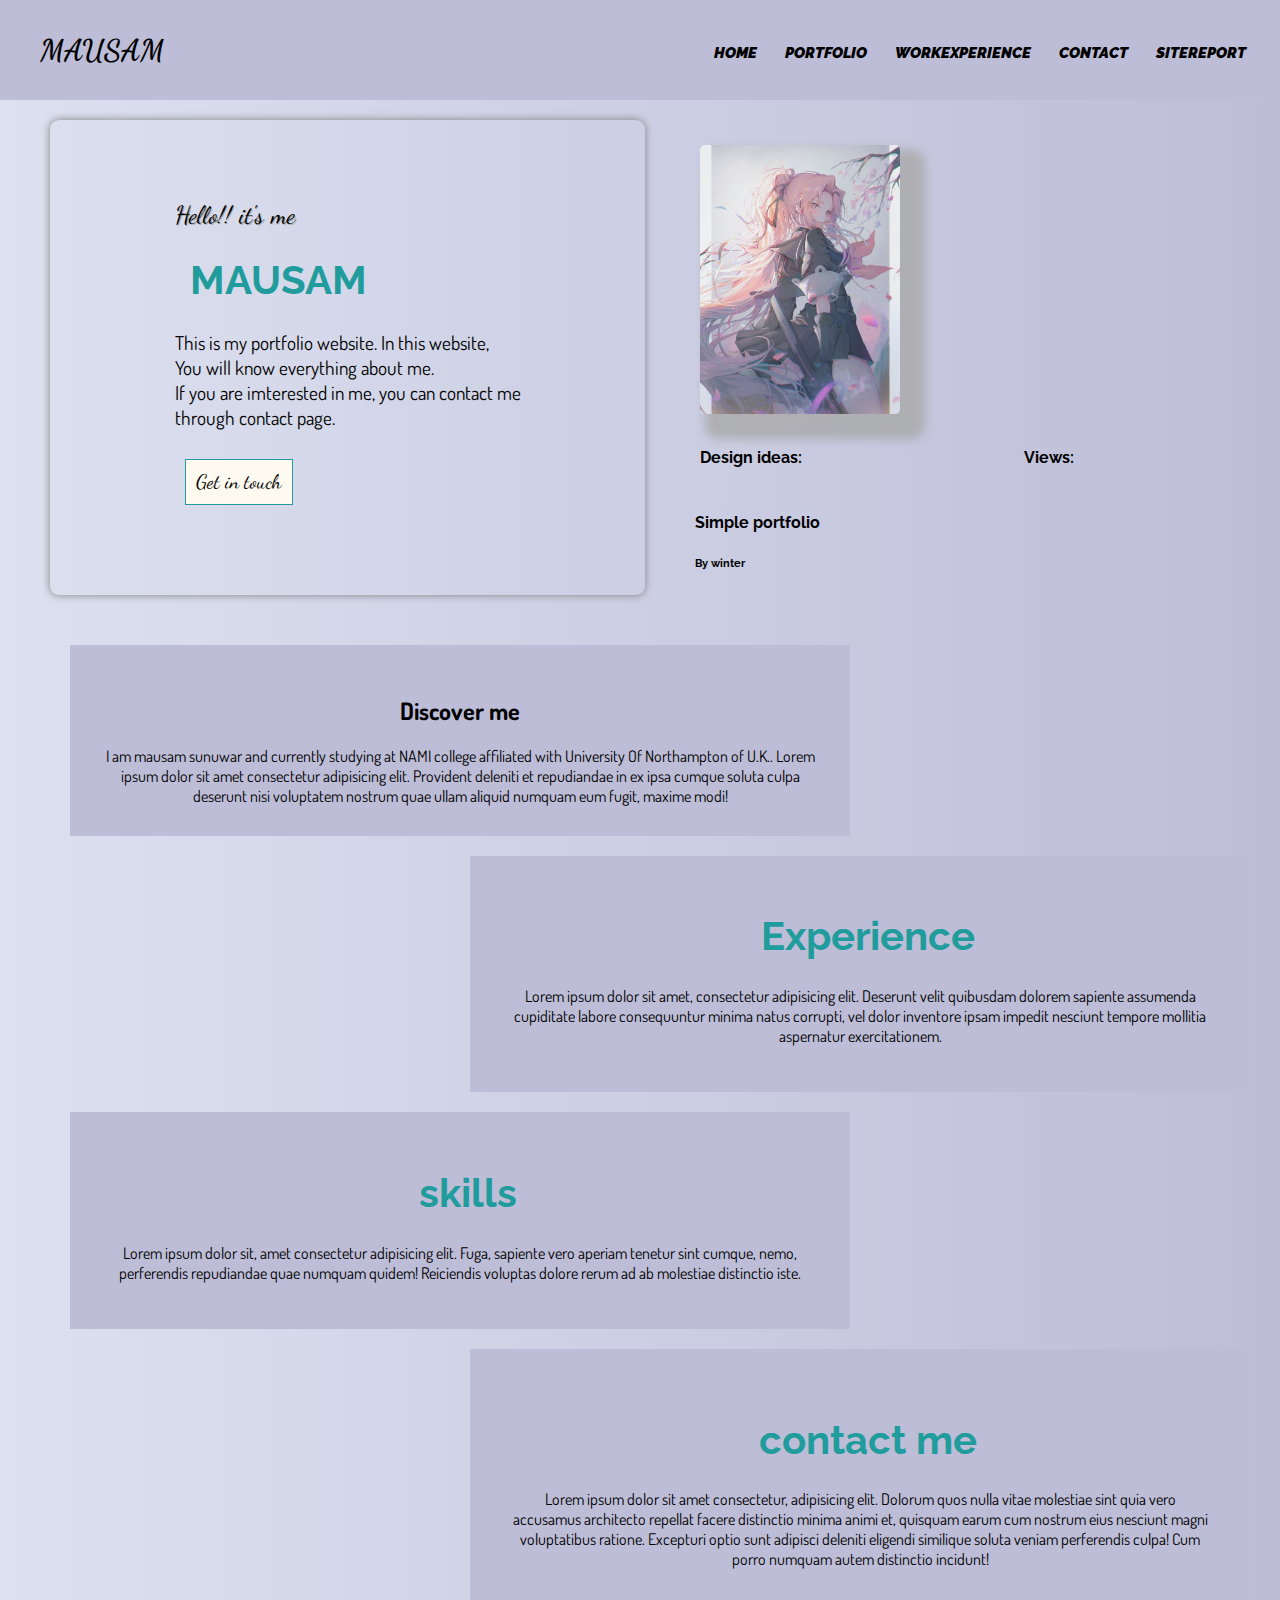
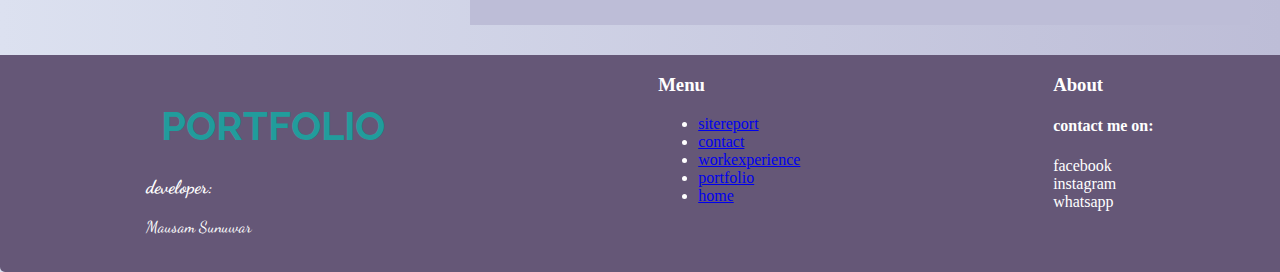
<file: index.html>
<!DOCTYPE html>
<html>
<head>
	<meta charset="utf-8">
	<meta name="viewport" content="width=device-width, initial-scale=1">
	<!-- title of this website -->
	<title>This is my portfolio</title>
	<!-- link for css -->
	<Link rel="stylesheet" href="./style.css">
	<!-- link for cdns and fonts -->
	<link href="https://fonts.googleapis.com/css2?family=Dancing+Script&family=Dosis:wght@200;300&family=Raleway:wght@100&display=swap" rel="stylesheet">
</head>
<!-- body part -->
<body>	
	<!-- header -->
	<header>
		<!-- header section logo -->
			<section class="logo">MAUSAM</section>
			<!-- header section navbar -->
		<section>	
			<nav>
				<ul>
					<li><a href="sitereport.html">sitereport</a></li>
					<li><a href="contact.html">contact</a></li>
					<li><a href="workexperience.html">workexperience</a></li>
					<li><a href="portfolio.html">portfolio</a></li>
					<li><a href="index.html">home</a></li>
				</ul>
			</nav>
		</sectiion>
	</header>
	<!-- container grid -->
<div class="grid-container">
	<!-- grid first column -->
		<div class="item-1">
		<!-- inner div -->
			<div class="content">
				<small>Hello!! it's me</small><h1>MAUSAM</h1>
				<p> This is my portfolio website. In this website,<br>You will know everything about me.
					<br>If you are imterested in me, you can contact me <br>through contact page.</p>
				<button type="button" class="btn">Get in touch</button>
			</div>
		</div>
		<!-- grid second column -->
		<div class="item-2">
			<!-- inner div to hold another grid -->
			<div class="smalll-grid">
				<!-- grid content -->
				<div class="smalll-grid-1">
					<img src="./Artist_ ㅁ ㅣ뉴.jfif" class="image">
				</div>
				<div class="smalll-grid-2">
					Design ideas:
				</div>
				<div class="smalll-grid-3">
					Views:
				</div>
				<div class="smalll-grid-4">
					<h4>Simple portfolio</h4><h6>By winter</h6>
				</div> 
			</div>
		</div>
		<!-- third column for info about me-->
		<div class="about">
				<div class="intro">
				<h2>Discover me</h2>
				I am mausam sunuwar and currently studying at NAMI college affiliated with University Of Northampton of U.K.. Lorem ipsum dolor sit amet consectetur adipisicing elit. Provident deleniti et repudiandae in ex ipsa cumque soluta culpa deserunt nisi voluptatem nostrum quae ullam aliquid numquam eum fugit, maxime modi!
			</div>
			
					<div class="highlight-skill">
						<h1>
							skills
						</h1>
						<p>Lorem ipsum dolor sit, amet consectetur adipisicing elit. Fuga, sapiente vero aperiam tenetur sint cumque, nemo, perferendis repudiandae quae numquam quidem! Reiciendis voluptas dolore rerum ad ab molestiae distinctio iste.</p>
					</div>
					<div class="highlight-exp">
						<h1>
							Experience
						</h1>
						<p>
							Lorem ipsum dolor sit amet, consectetur adipisicing elit. Deserunt velit quibusdam dolorem sapiente assumenda cupiditate labore consequuntur minima natus corrupti, vel dolor inventore ipsam impedit nesciunt tempore mollitia aspernatur exercitationem.
						</p>
					</div>
					<div class="contact-info">
						<h1>contact me</h1>
						<p>Lorem ipsum dolor sit amet consectetur, adipisicing elit. Dolorum quos nulla vitae molestiae sint quia vero accusamus architecto repellat facere distinctio minima animi et, quisquam earum cum nostrum eius nesciunt magni voluptatibus ratione. Excepturi optio sunt adipisci deleniti eligendi similique soluta veniam perferendis culpa! Cum porro numquam autem distinctio incidunt!</p>
					</div>
				
		</div>
		
		
</div>	
			<footer>
				<div class="page-foot">
					<div class="logo">
						<h1>PORT<span>FOLIO</span></h1>
						<h3>developer:</h3>
						<p>Mausam Sunuwar</p>
					</div>
					<div class="list">
						<h3>Menu</h3>
						<ul>
							<li><a href="sitereport.html">sitereport</a></li>
							<li><a href="contact.html">contact</a></li>
							<li><a href="workexperience.html">workexperience</a></li>
							<li><a href="portfolio.html">portfolio</a></li>
							<li><a href="index.html">home</a></li>
						</ul>
					</div>
					<div>
						<h3>About</h3>
						<h4>
							contact me on:

						</h4>
						<p>
							<i class="fas fa-f"></i>facebook<br>
							instagram<br>
							whatsapp<br>
						</p>
					</div>
				</div>
			</footer>
	
	
</body>
</html>
</file>
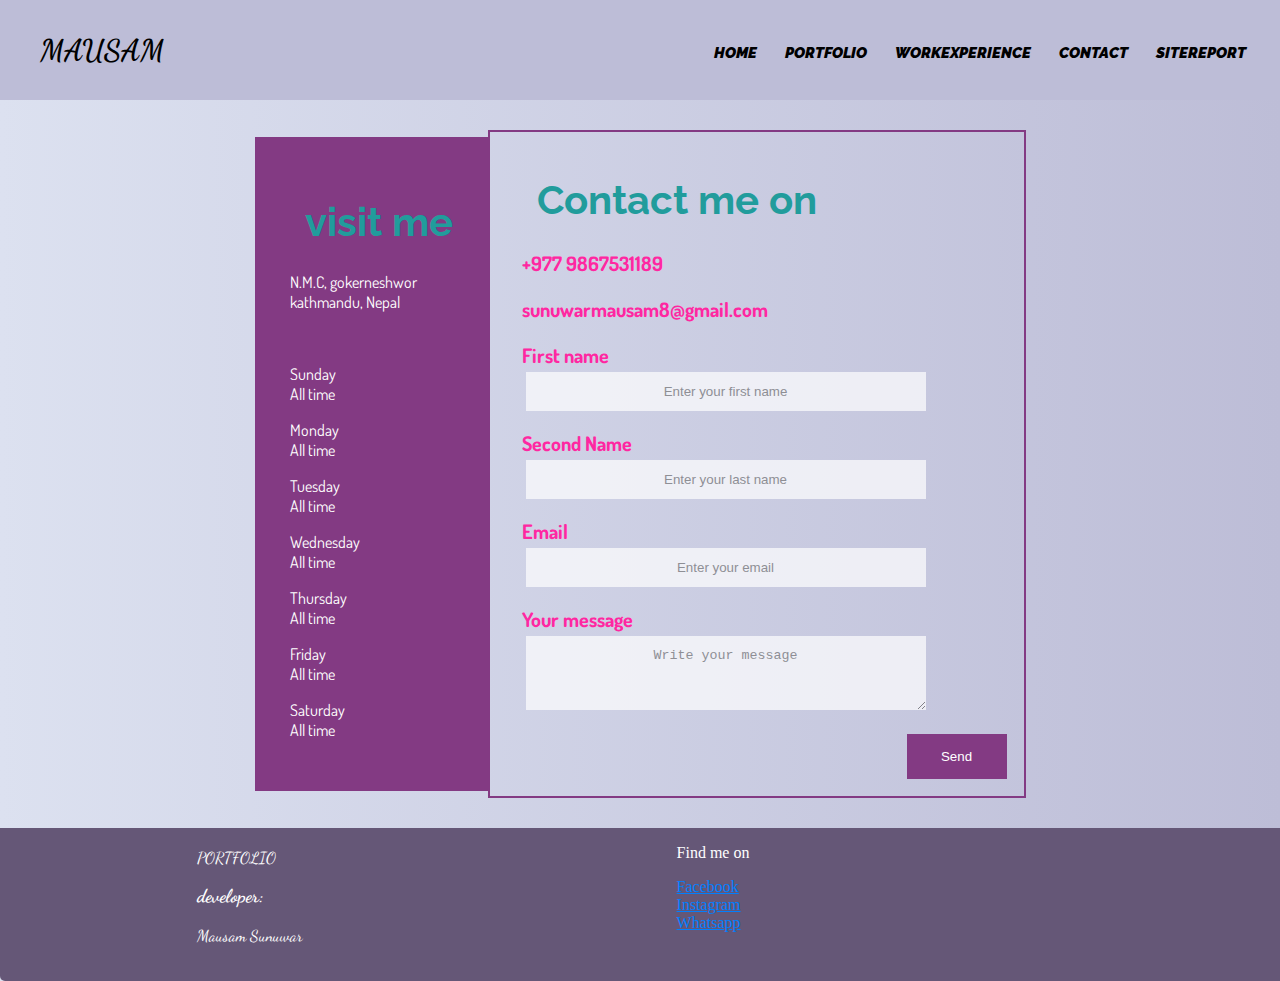
<file: contact.html>
<!DOCTYPE html>
<html>
<head>
	<meta charset="utf-8">
	<meta name="viewport" content="width=device-width, initial-scale=1">
	<!-- title of this website -->
	<title>This is my portfolio</title>
	<!-- link for css -->
	<Link rel="stylesheet" href="./style.css">
		<link rel="stylesheet" href="./contact.css">
	<!-- link for cdns and fonts -->
	<link href="https://fonts.googleapis.com/css2?family=Dancing+Script&family=Dosis:wght@200;300&family=Raleway:wght@100&display=swap" rel="stylesheet">
</head>
<!-- body part -->
<body>	
	<!-- header -->
	<header>
		<!-- header section logo -->
			<section class="logo">MAUSAM</section>
			<!-- header section navbar -->
		<section>	
			<nav>
				<ul>
					<li><a href="sitereport.html">sitereport</a></li>
					<li><a href="contact.html">contact</a></li>
					<li><a href="workexperience.html">workexperience</a></li>
					<li><a href="portfolio.html">portfolio</a></li>
					<li><a href="index.html">home</a></li>
				</ul>
			</nav>
		</sectiion>
	</header>
<section>
	<div class="grid-container-2">
		
		<div class="shedule">
			<h1>visit me</h1>
			<p>N.M.C, gokerneshwor<br>kathmandu, Nepal</p><br>
			<p>Sunday<br>All time</p>
			<p>Monday<br>All time</p>
			<p>Tuesday<br>All time</p>
			<p>Wednesday<br>All time</p>
			<p>Thursday<br>All time</p>
			<p>Friday<br>All time</p>
			<p>Saturday<br>All time</p>
		</div>
		<div class="contact">
			<div class="add">
				<h1>Contact me on</h1>
			<p>+977 9867531189</p>
			<p>sunuwarmausam8@gmail.com</p>
			</div>
			<form method="get" action="/action_page.php">
				<div class="form-item">
					<label>First name</label><br>
				<input type="text" placeholder="Enter your first name" required="required"/><br>
				</div>
				<div class="form-item">
					<label>Second Name</label><br>
				<input type="text" placeholder="Enter your last name" required="required"/><br>
				</div>
				<div class="form-item">
					
				<label>Email</label><br>
				<input type="email"  placeholder="Enter your email"/>
				</div>
				<div class="form-item">
				<label>Your message</label>
				<textarea placeholder="Write your message"></textarea><br>
				
				</div>

					<button type="submit" class="second-btn">Send</button>
			
			</form>
		</div>
	</div>
</section>
			<footer>
				<div class="page-foot">
					<div class="logo">
						PORT<span>FOLIO</span>
						<h3>developer:</h3>
						<p>Mausam Sunuwar</p>
					</div>
					<div>
						<p>Find me on</p>
						<p>
							<a href="#" style="color:#007FFF">Facebook</a><br>
							<a href="#" style="color:#007FFF">Instagram</a><br>
							<a href="#" style="color:#007FFF">Whatsapp</a><br>
						</p>
					</div>
				</div>
			</footer>
	
	
</body>
</html>
</file>
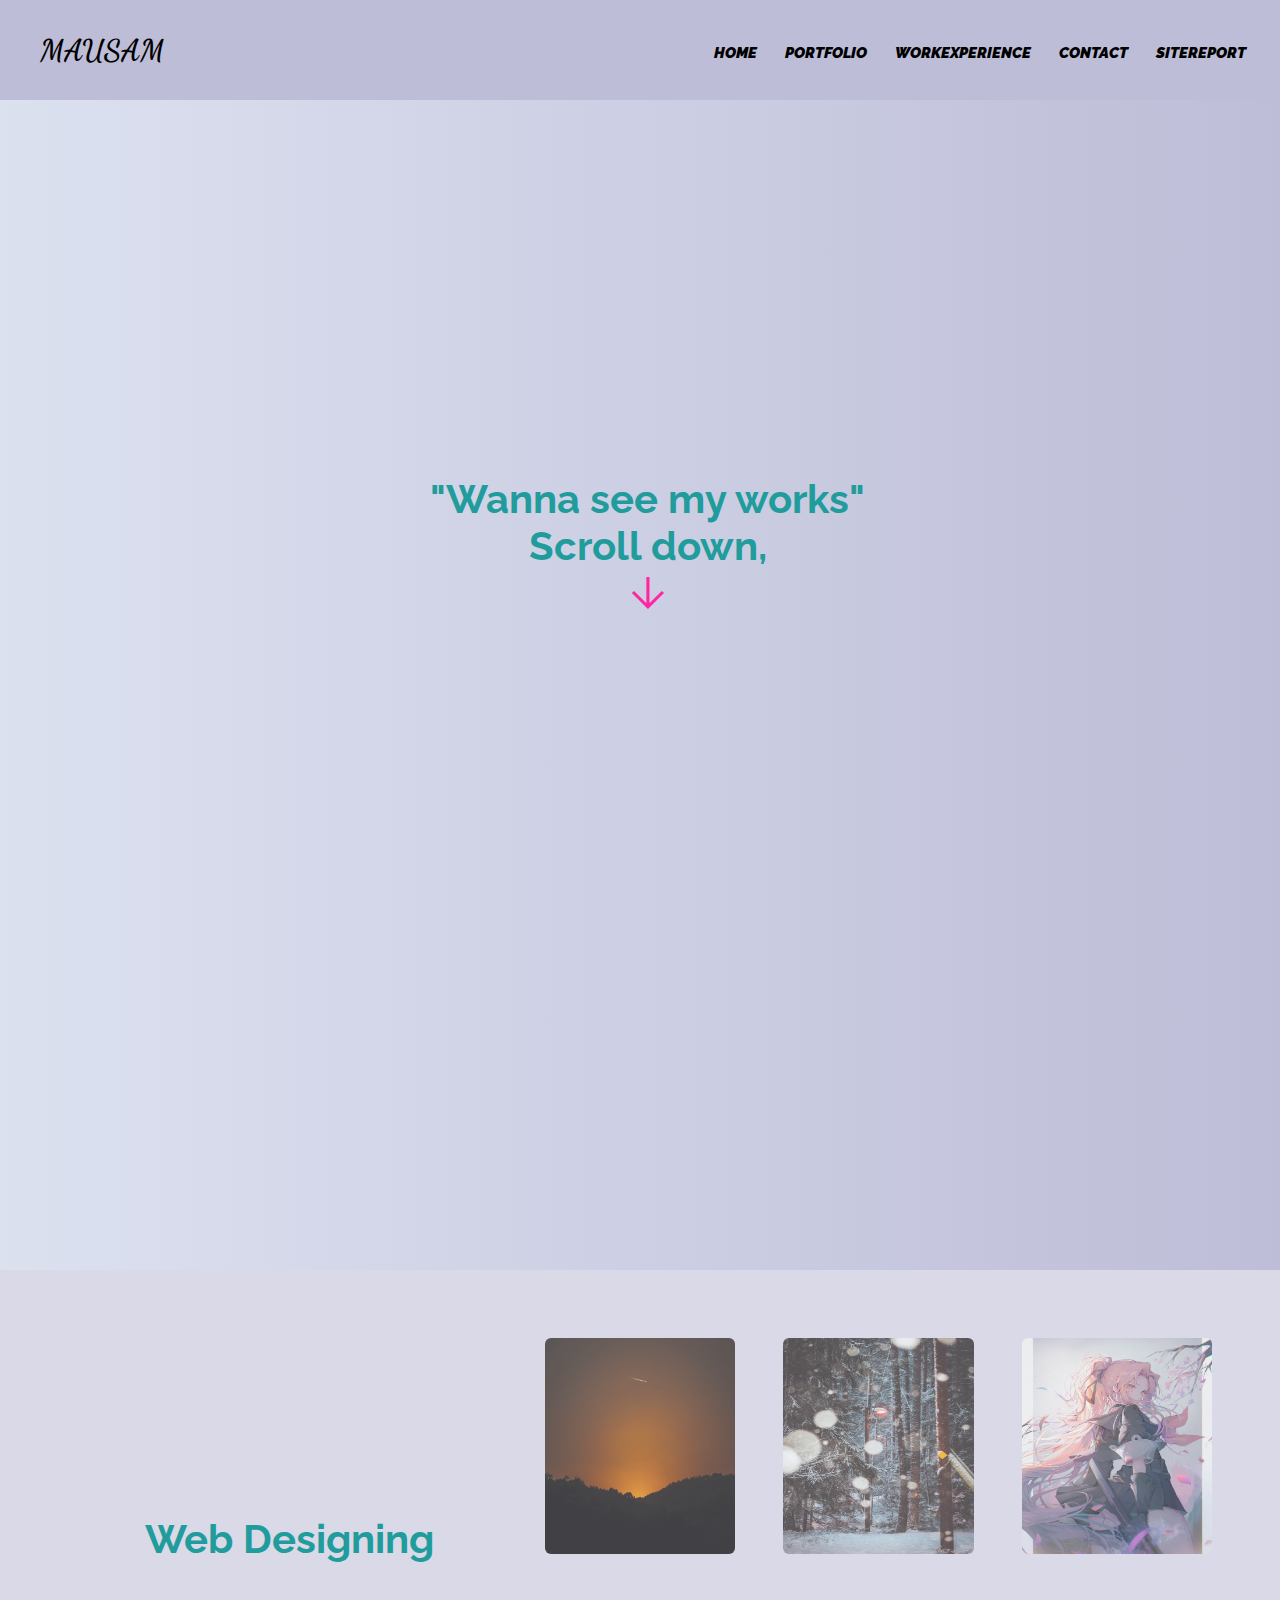
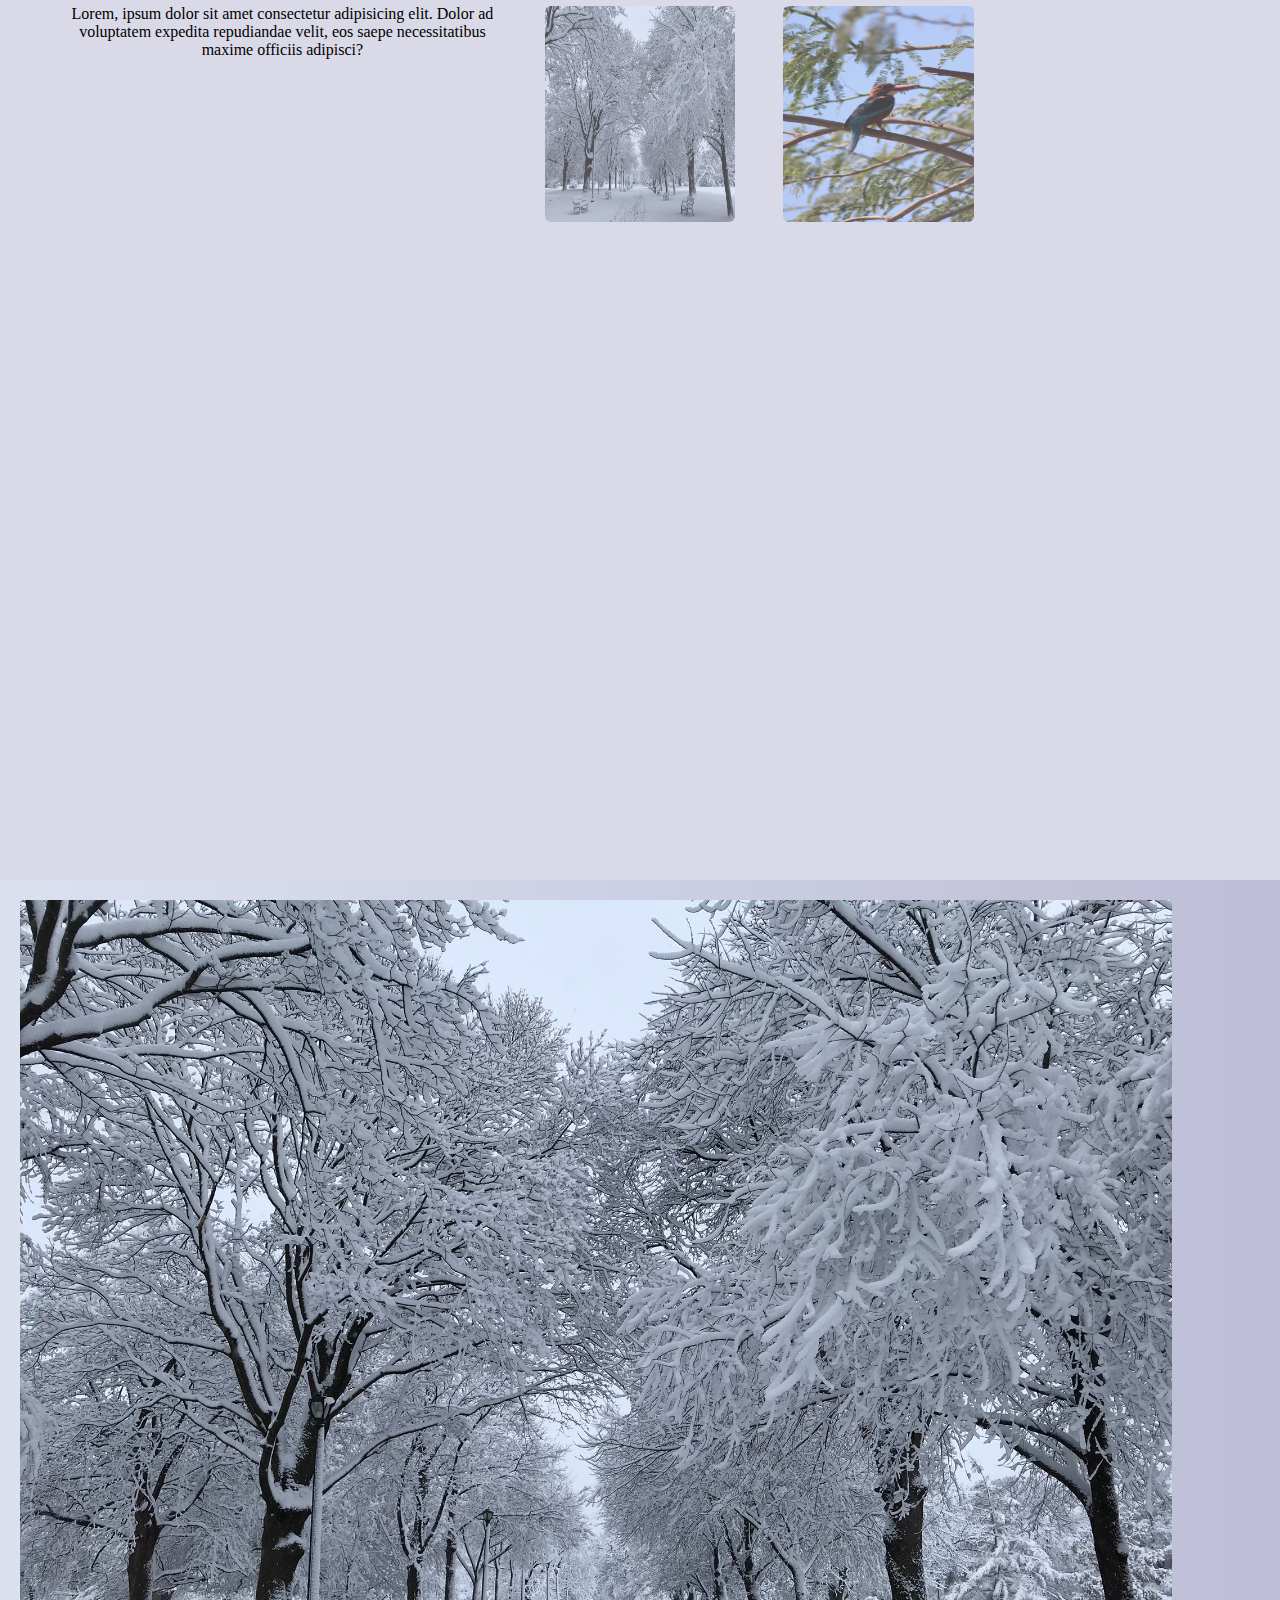
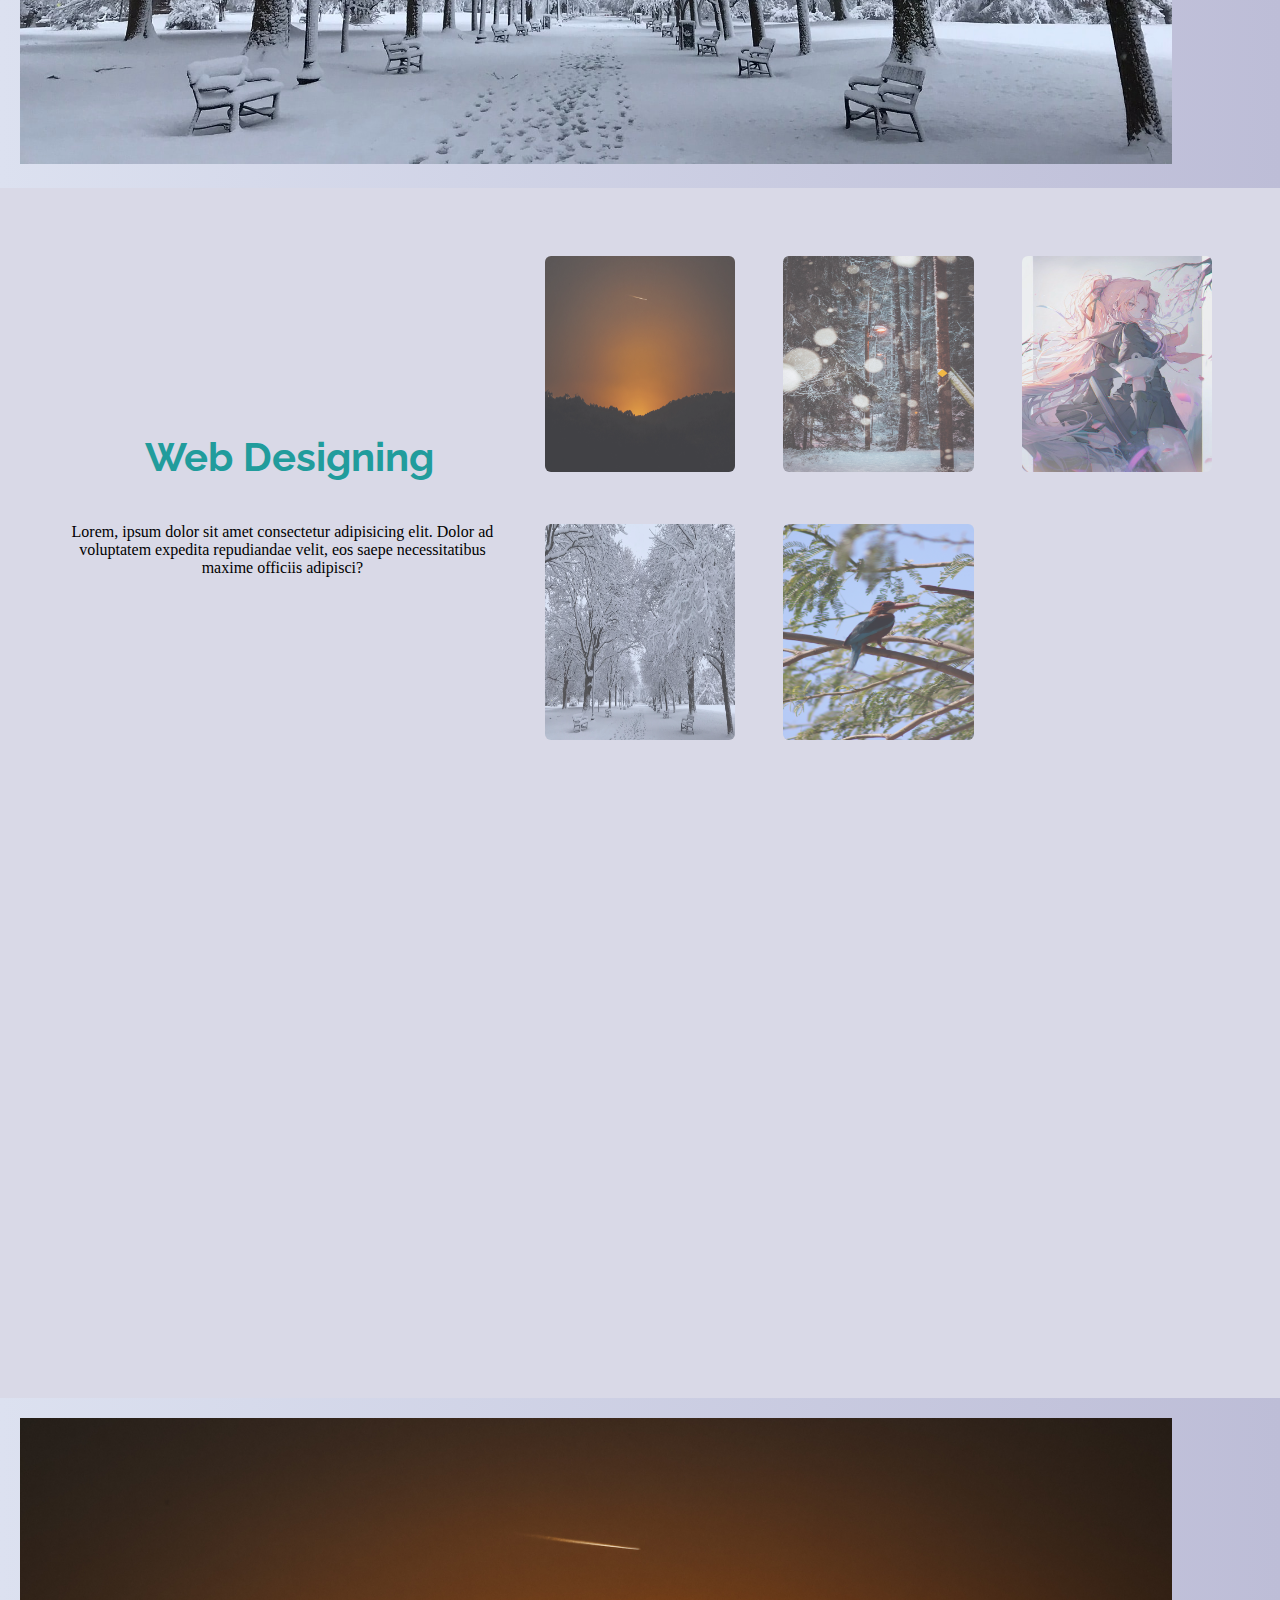
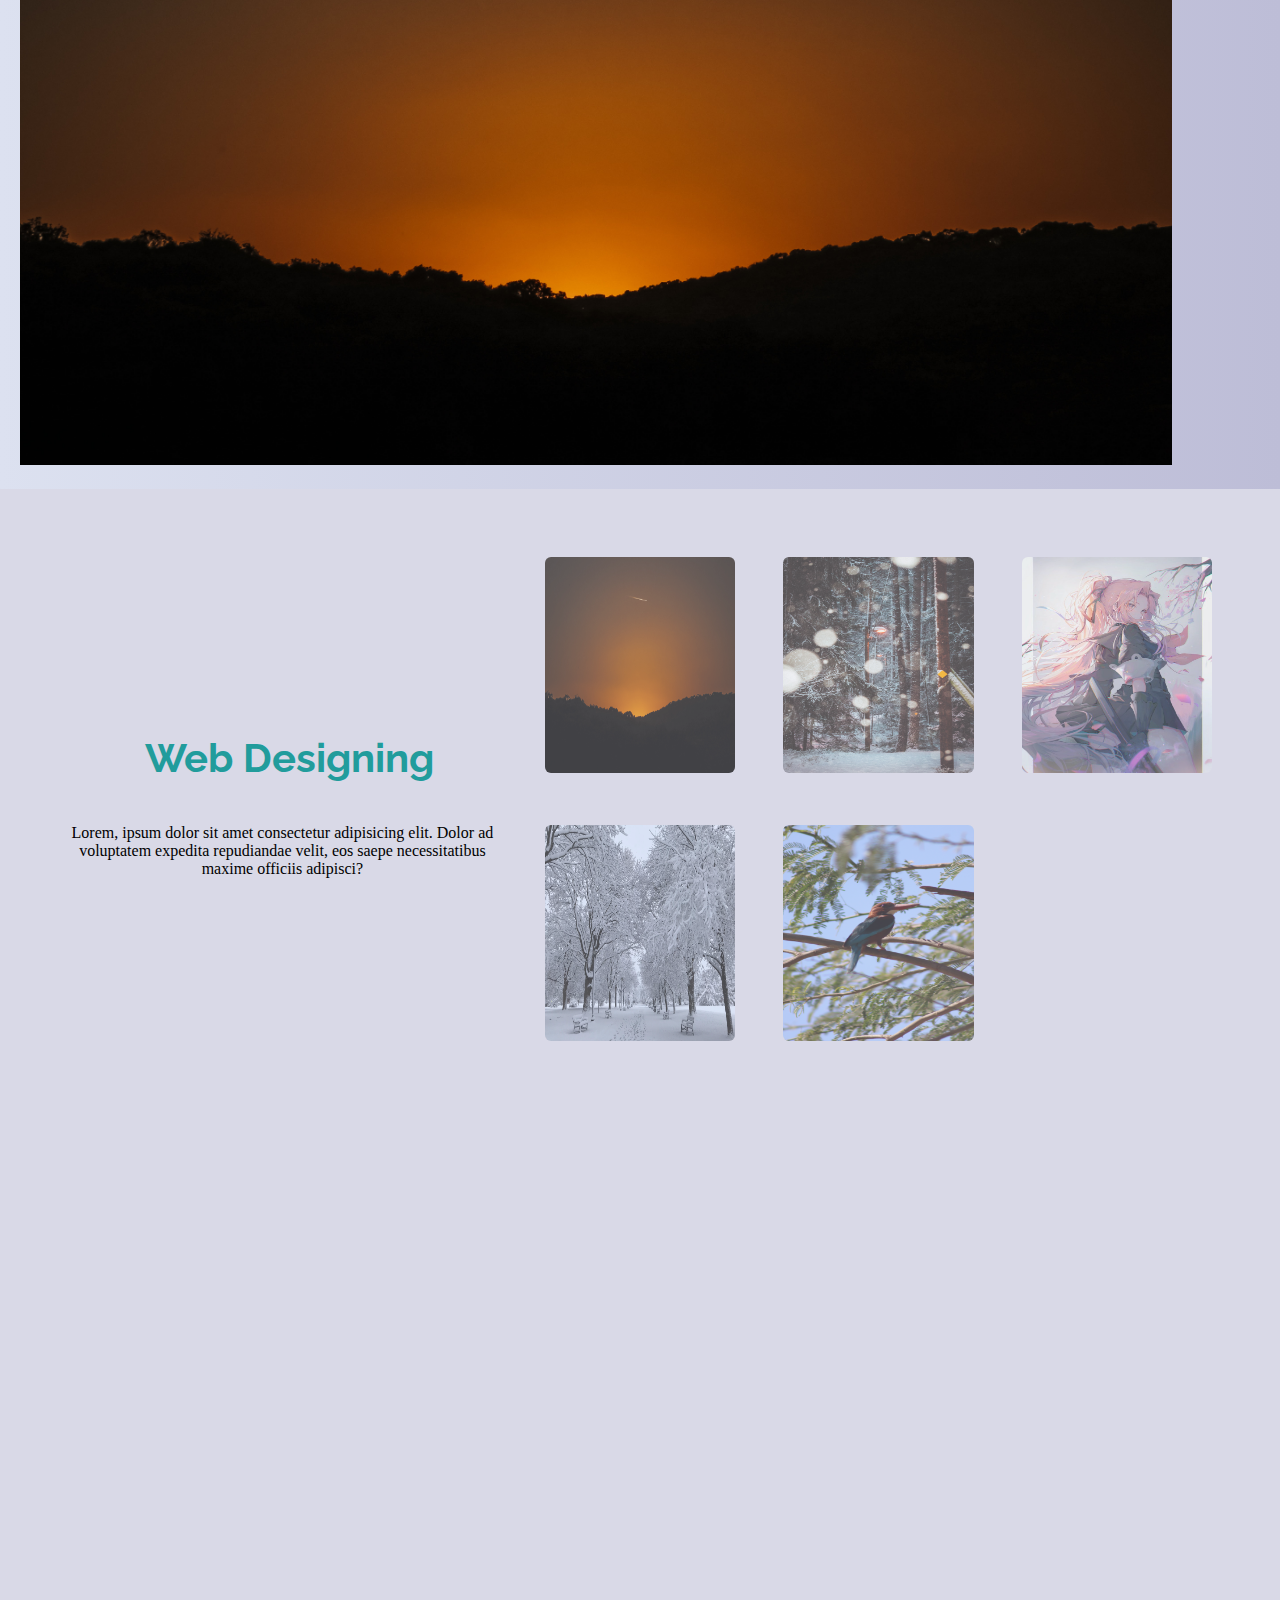
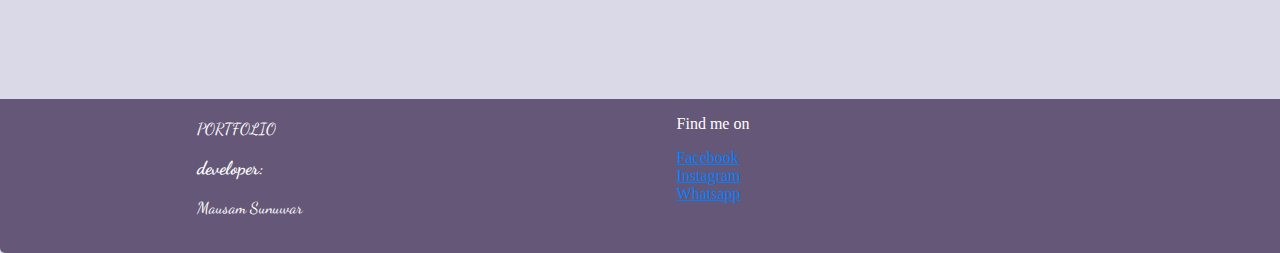
<file: portfolio.html>
<!DOCTYPE html>
<html>
<head>
	<meta charset="utf-8">
	<meta name="viewport" content="width=device-width, initial-scale=1">
	<!-- title of this website -->
	<title>This is my portfolio</title>
	<!-- link for css -->
	<Link rel="stylesheet" href="./style.css">
        <link rel="stylesheet" href="./portfolio.css">
	<!-- link for cdns and fonts -->
	<link href="https://fonts.googleapis.com/css2?family=Dancing+Script&family=Dosis:wght@200;300&family=Raleway:wght@100&display=swap" rel="stylesheet">
    <link rel="stylesheet" href="https://fonts.googleapis.com/css2?family=Material+Symbols+Outlined:opsz,wght,FILL,GRAD@20..48,100..700,0..1,-50..200" />
</head>
<!-- body part -->
<body>	
	<!-- header -->
	<header>
		<!-- header section logo -->
			<section class="logo">MAUSAM</section>
			<!-- header section navbar -->
		<section>	
			<nav>
				<ul>
					<li><a href="sitereport.html">sitereport</a></li>
					<li><a href="contact.html">contact</a></li>
					<li><a href="workexperience.html">workexperience</a></li>
					<li><a href="portfolio.html">portfolio</a></li>
					<li><a href="index.html">home</a></li>
				</ul>
			</nav>
		</sectiion>
	</header>
   <section class="section-1">

        <div class="greeting">
            <h1>
                "Wanna see my works"<br>
                Scroll down,<br>
                <span id="scroll" class="material-symbols-outlined">
                    arrow_downward
                    </span>
            </h1>
           
        </div>
  
   </section>
   <section class="section-2">

 
        <div class="image-gallery">
            <div class="grid-item">
                <h1>Web Designing</h1>
                <p>Lorem, ipsum dolor sit amet consectetur adipisicing elit. Dolor ad voluptatem expedita repudiandae velit, eos saepe necessitatibus maxime officiis adipisci?</p>
            </div>
            <div class="grid-item ">
                <img src="./siddhant-rane-qvnhF7iM8uw-unsplash.jpg" alt="" class="grid-image">
                
            </div>
            <div class="grid-item ">
                <img src="./karl-hedin-6ll7oB9rxCQ-unsplash.jpg" alt="" class="grid-image">
                
            </div>
            <div class="grid-item ">
                <img src="./Artist_ ㅁ ㅣ뉴.jfif" alt="" class="grid-image">
              
            </div>
            <div class="grid-item ">
                <img src="./anna-C8N8WoyFkIk-unsplash.jpg" alt="" class="grid-image">
              
            </div>
            <div class="grid-item ">
                <img src="./anees-ur-rehman-mOqLDuNQa3g-unsplash.jpg" alt="" class="grid-image">
               
            </div>
        </div>
    </section>
    <section class="section-3">
        <img src="./anna-C8N8WoyFkIk-unsplash.jpg" alt="" >
    </section>
   <section class="section-2">

 
        <div class="image-gallery">
            <div class="grid-item">
                <h1>Web Designing</h1>
                <p>Lorem, ipsum dolor sit amet consectetur adipisicing elit. Dolor ad voluptatem expedita repudiandae velit, eos saepe necessitatibus maxime officiis adipisci?</p>
            </div>
            <div class="grid-item ">
                <img src="./siddhant-rane-qvnhF7iM8uw-unsplash.jpg" alt="" class="grid-image">
                
            </div>
            <div class="grid-item ">
                <img src="./karl-hedin-6ll7oB9rxCQ-unsplash.jpg" alt="" class="grid-image">
                
            </div>
            <div class="grid-item ">
                <img src="./Artist_ ㅁ ㅣ뉴.jfif" alt="" class="grid-image">
              
            </div>
            <div class="grid-item ">
                <img src="./anna-C8N8WoyFkIk-unsplash.jpg" alt="" class="grid-image">
              
            </div>
            <div class="grid-item ">
                <img src="./anees-ur-rehman-mOqLDuNQa3g-unsplash.jpg" alt="" class="grid-image">
               
            </div>
        </div>
    </section>
    <section class="section-3">
        <img src="./siddhant-rane-qvnhF7iM8uw-unsplash.jpg" alt="">
    </section>
   <section class="section-2">

 
        <div class="image-gallery">
            <div class="grid-item">
                <h1>Web Designing</h1>
                <p>Lorem, ipsum dolor sit amet consectetur adipisicing elit. Dolor ad voluptatem expedita repudiandae velit, eos saepe necessitatibus maxime officiis adipisci?</p>
            </div>
            <div class="grid-item ">
                <img src="./siddhant-rane-qvnhF7iM8uw-unsplash.jpg" alt="" class="grid-image">
                
            </div>
            <div class="grid-item ">
                <img src="./karl-hedin-6ll7oB9rxCQ-unsplash.jpg" alt="" class="grid-image">
                
            </div>
            <div class="grid-item ">
                <img src="./Artist_ ㅁ ㅣ뉴.jfif" alt="" class="grid-image">
              
            </div>
            <div class="grid-item ">
                <img src="./anna-C8N8WoyFkIk-unsplash.jpg" alt="" class="grid-image">
              
            </div>
            <div class="grid-item ">
                <img src="./anees-ur-rehman-mOqLDuNQa3g-unsplash.jpg" alt="" class="grid-image">
               
            </div>
        </div>
    </section>
   
   
    <footer>
        <div class="page-foot">
            <div class="logo">
                PORT<span>FOLIO</span>
                <h3>developer:</h3>
                <p>Mausam Sunuwar</p>
            </div>
            <div>
                <p>Find me on</p>
                <p>
                    <a href="#" style="color:#007FFF">Facebook</a><br>
                    <a href="#" style="color:#007FFF">Instagram</a><br>
                    <a href="#" style="color:#007FFF">Whatsapp</a><br>
                </p>
            </div>
        </div>
    </footer>
</body>
</html>
</file>
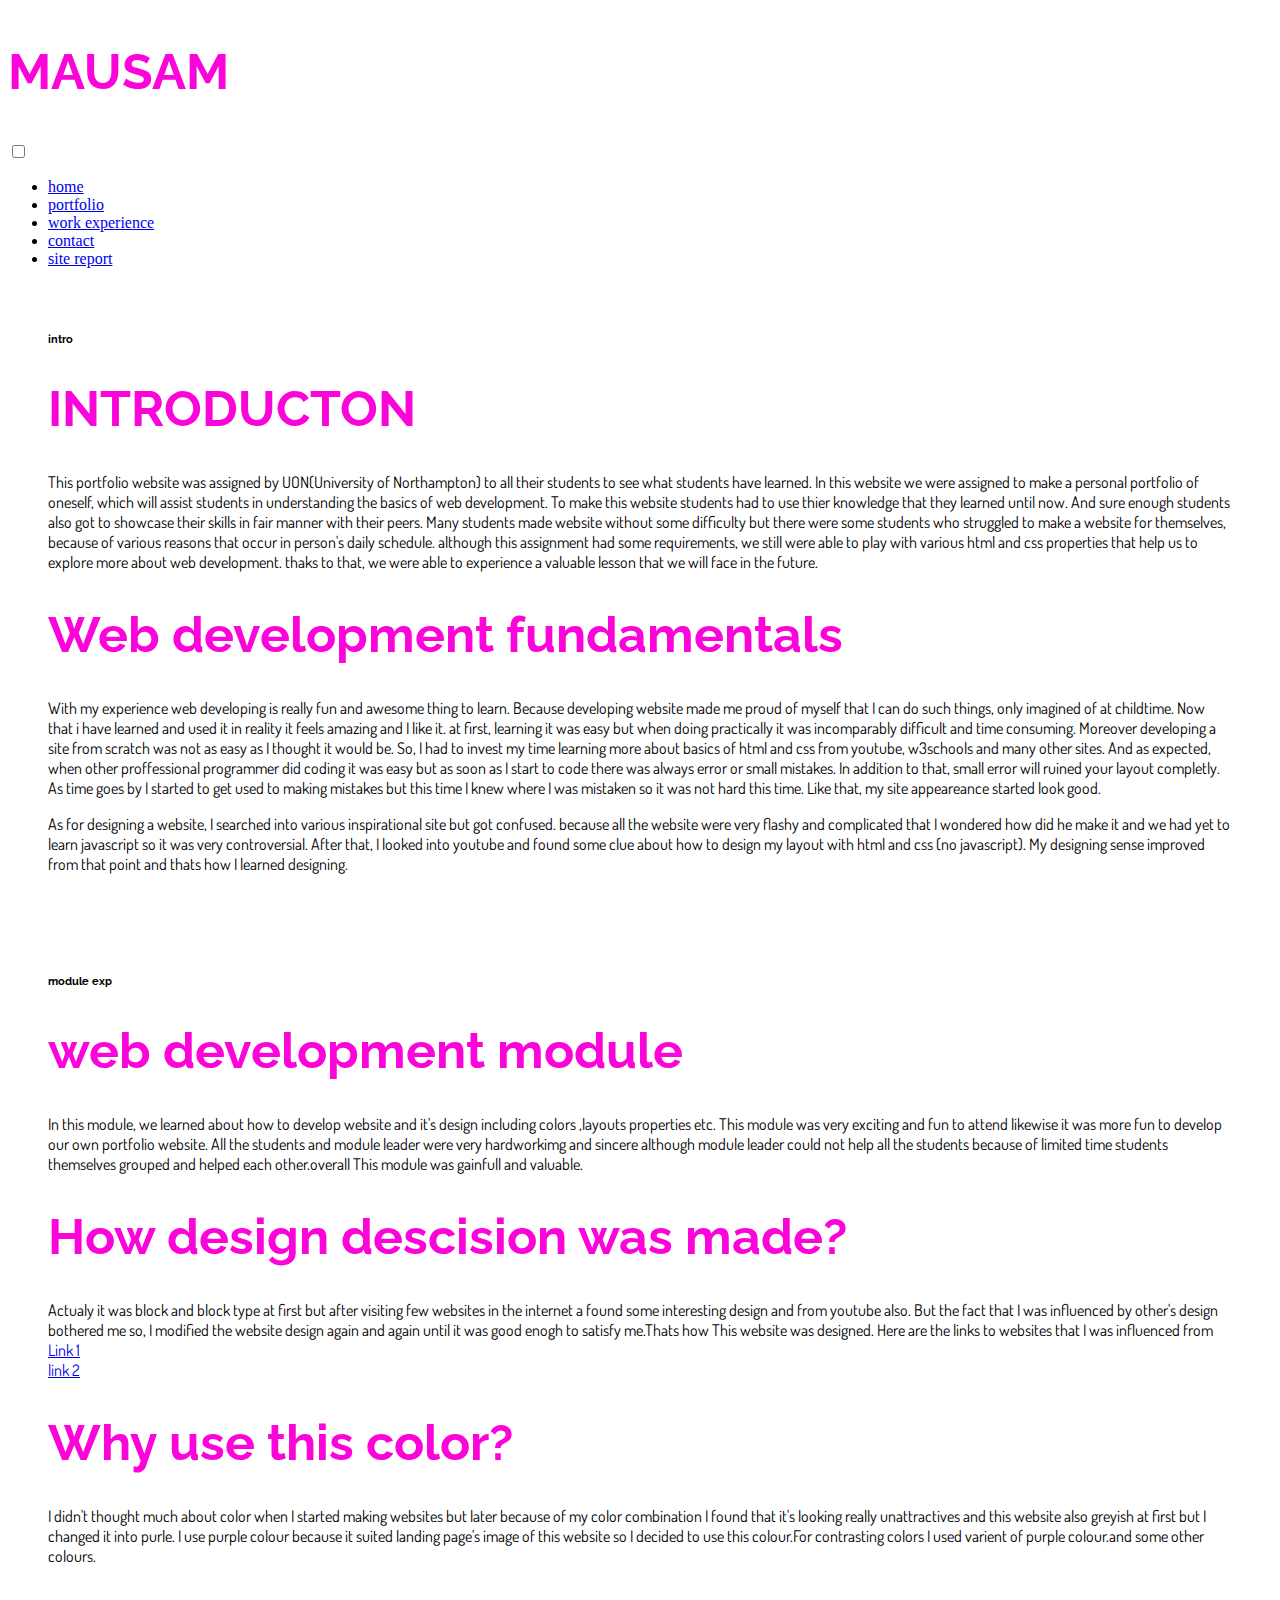
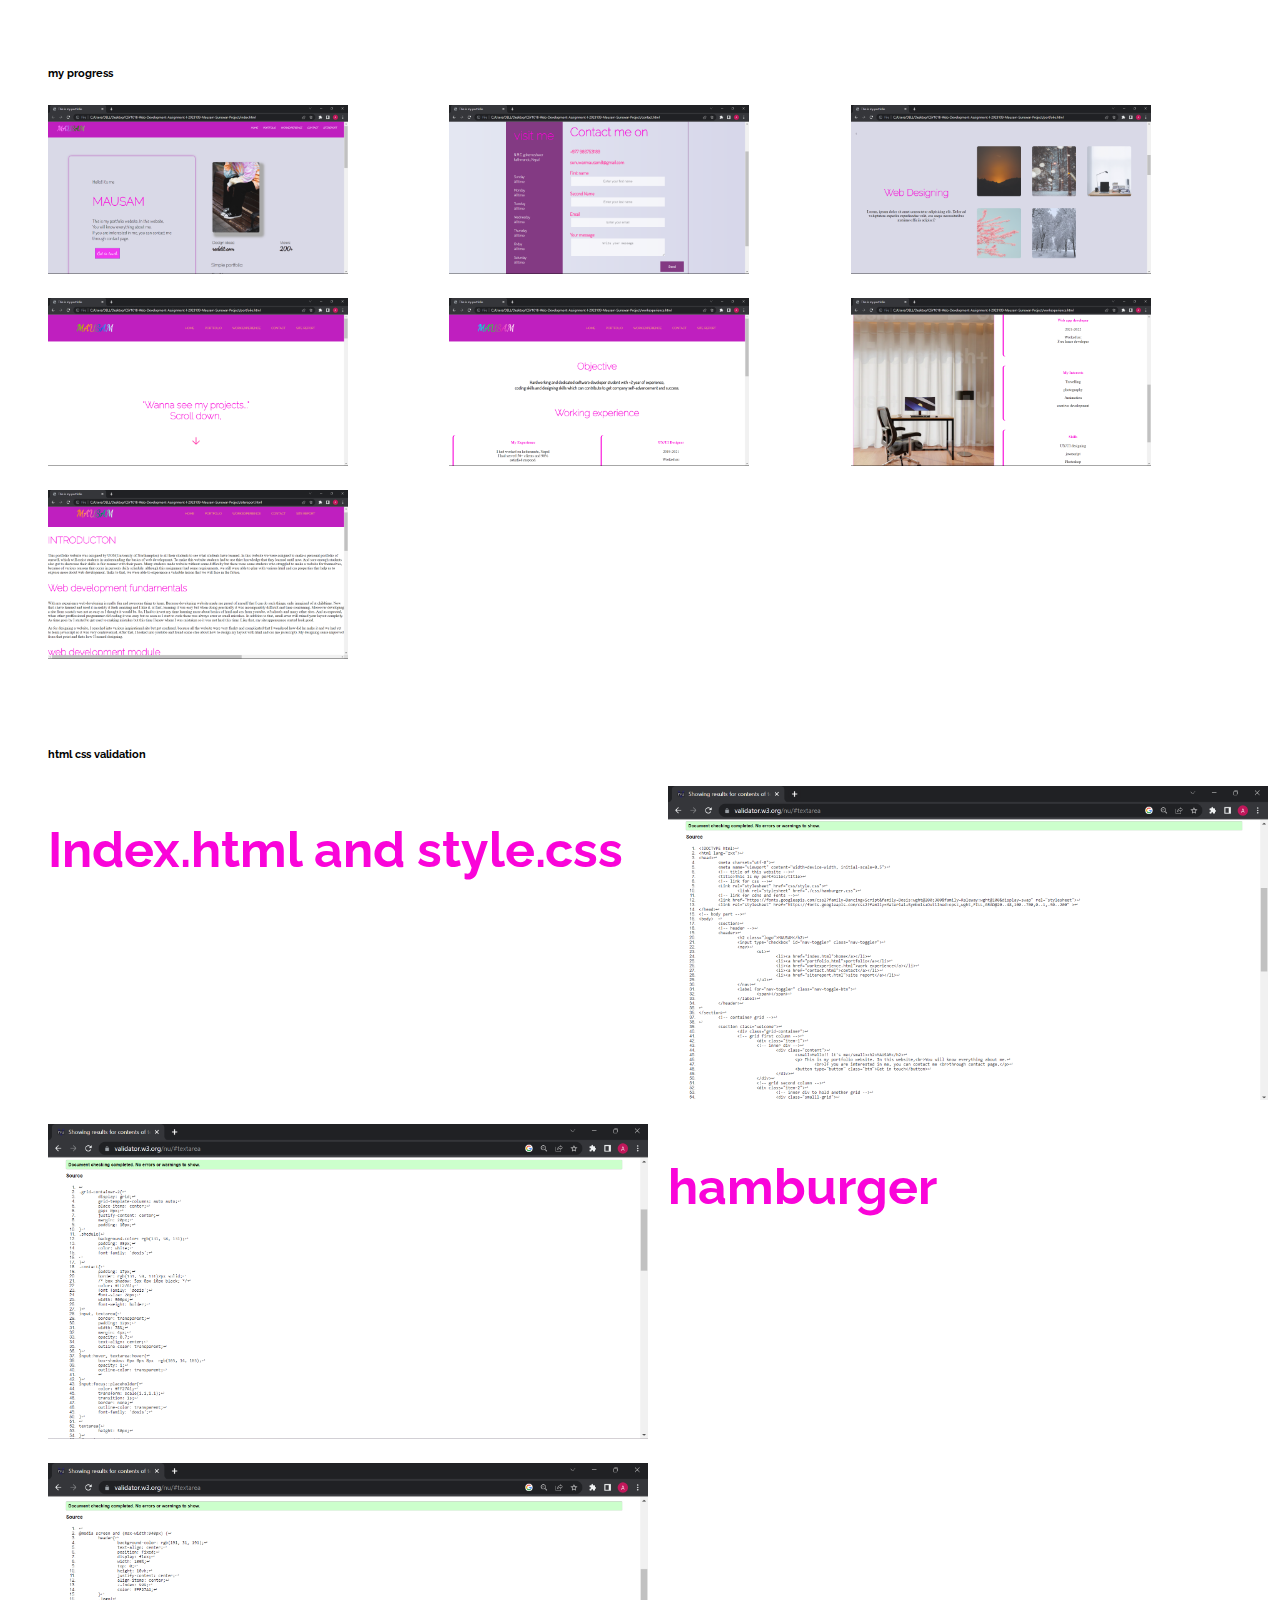
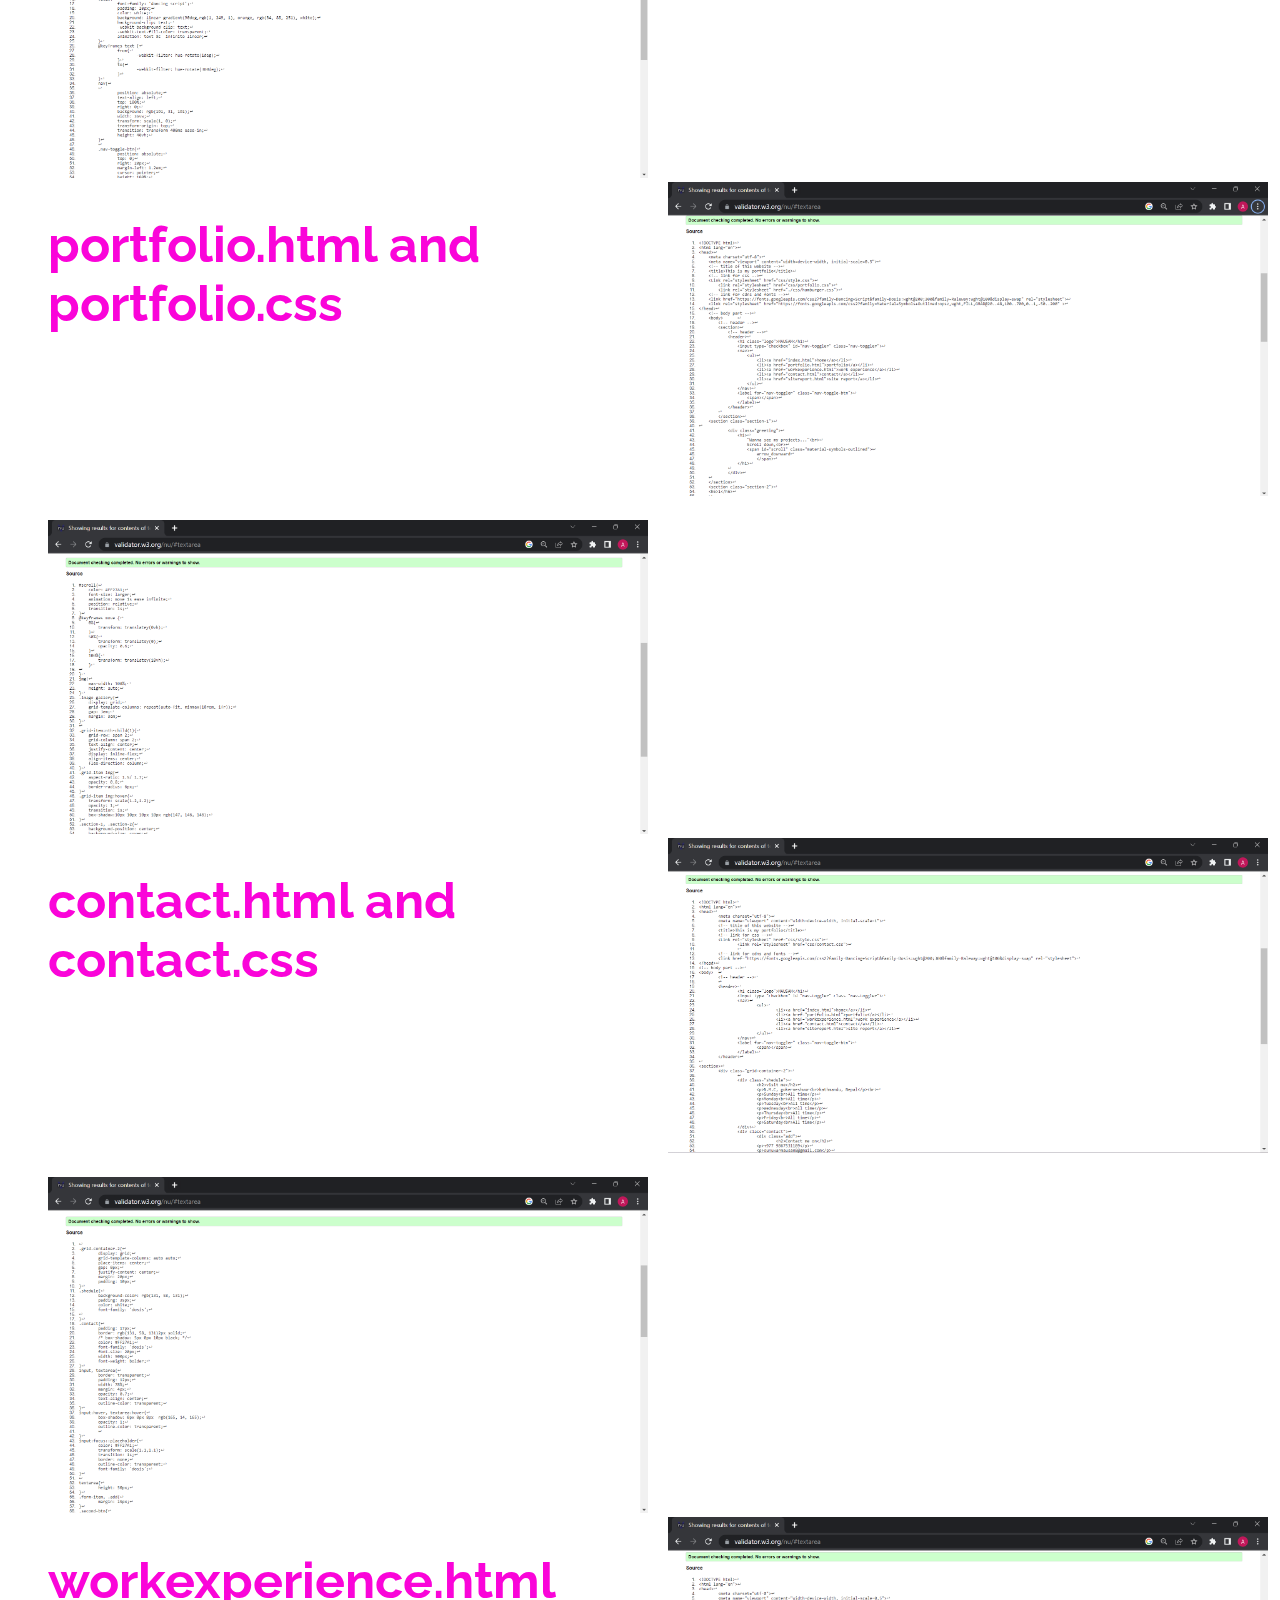
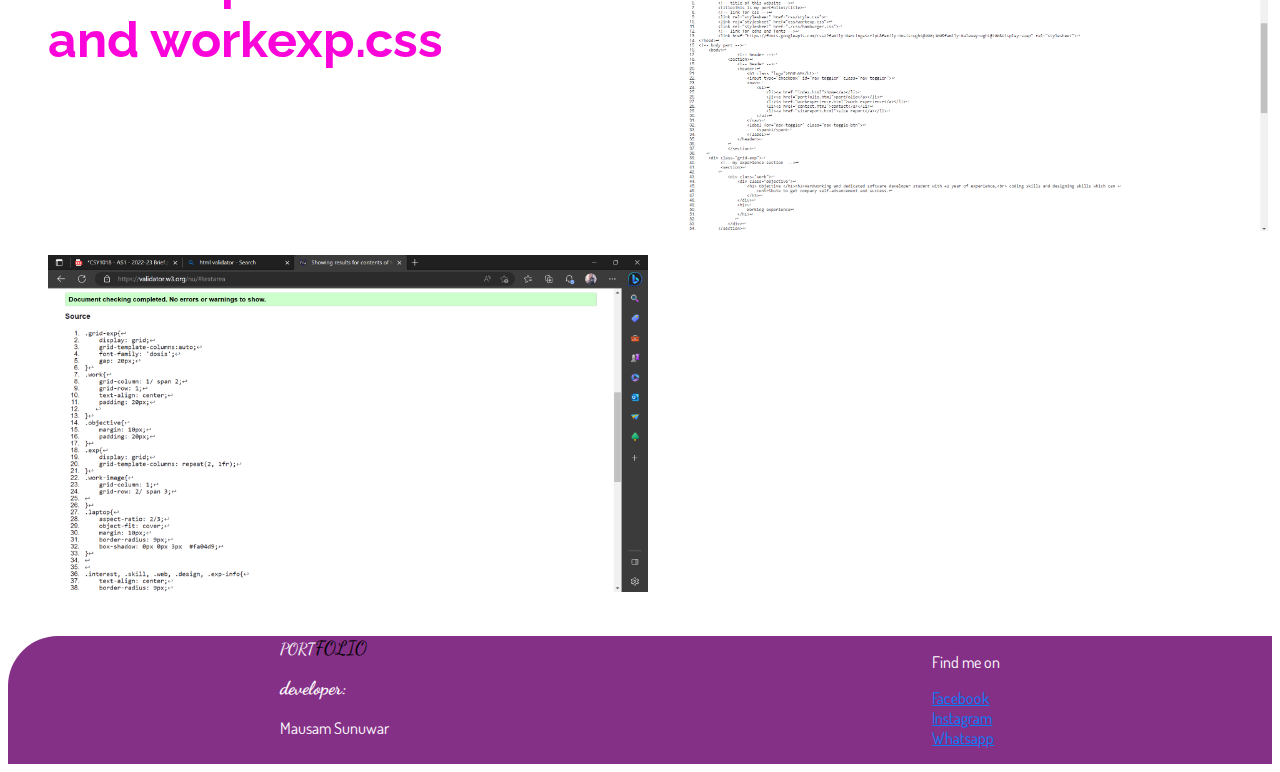
<file: sitereport.html>
<!DOCTYPE html>
<html lang="zxx">
<head>
	<meta charset="utf-8">
	<meta name="viewport" content="width=device-width, initial-scale=0.5">
	<!-- title of this website -->
	<title>This is my portfolio</title>
	<!-- link for css -->
	<Link rel="stylesheet" href="css/style.css">
		<link rel="stylesheet" href="./css/hamburger.css">
        <link rel="stylesheet" href="./css/sitereport.css">
	<!-- link for cdns and fonts -->
	<link href="https://fonts.googleapis.com/css2?family=Dancing+Script&family=Dosis:wght@200;300&family=Raleway:wght@100&display=swap" rel="stylesheet">
	<link rel="stylesheet" href="https://fonts.googleapis.com/css2?family=Material+Symbols+Outlined:opsz,wght,FILL,GRAD@20..48,100..700,0..1,-50..200" >
</head>
<!-- body part -->
<body>	
	<section>
        <!-- header -->
        <header>
            <h2 class="logo">MAUSAM</h2>
            <input type="checkbox" id="nav-toggler" class="nav-toggler">
            <nav>
                <ul>
                    <li><a href="index.html">home</a></li>
                    <li><a href="portfolio.html">portfolio</a></li>
                    <li><a href="workexperience.html">work experience</a></li>
                    <li><a href="contact.html">contact</a></li>
                    <li><a href="sitereport.html">site report</a></li>
                </ul>
            </nav>
            <label for="nav-toggler" class="nav-toggle-btn">
                <span></span>
            </label>
        </header>
    
    </section>
    <section class="s-1">
        <h6>intro</h6>
   <div class="introduction">
    <h1>INTRODUCTON</h1>
    <p>This portfolio website was assigned by UON(University of Northampton) to all their students to see what students have learned.
        In this website we were assigned to make a personal portfolio of oneself, which will assist students in  understanding the basics of web development.
        To make this website students had to use thier knowledge that they learned until now. And sure enough students also got to showcase 
        their skills in fair manner with their peers.
        Many students made website without some difficulty but there
         were some students who struggled to make a website for themselves, because of various reasons that occur in person's
        daily schedule.
        although this assignment had some requirements, we still were able to play with various html and css properties
        that help us to explore more about web development. thaks to that, we were able to experience a  valuable lesson that we will face in 
        the future.
    
    </p>
   </div>
        <div class="my-experience">
            <h1>Web development fundamentals</h1>
            <p>With my experience web developing is really fun and awesome thing to learn. Because developing website made me proud of myself that I can do such things,
                only imagined of at childtime. Now that i have learned and used it in reality it feels amazing and I like it. at first, learning it was easy but when doing practically
                it was incomparably difficult and time consuming. Moreover developing a site from scratch was not as easy as I thought it would be. So, I had to invest my 
                time learning more about basics of html and css from youtube, w3schools and many other sites. And as expected, when other proffessional programmer did 
                coding it was easy but as soon as I start to code there was always error or small mistakes. In addition to that, small error  will ruined your layout completly.
                As time goes by I started to get used to making mistakes but this time I knew where I was mistaken so it was not hard this time. Like that, my site appeareance started 
                look good. 
            </p>
            <p>
                As for designing a website, I searched into various inspirational site but got confused. because all the website were very flashy and complicated that 
                I wondered how did he make it and we had yet to learn javascript so it was very controversial. After that, I looked into youtube and found some clue about how to  
                design my layout with html and css (no javascript). My designing sense improved from that point and thats how I learned designing.
            </p>
        </div>
    </section>
    <section class="s-2">
        <h6>module exp</h6>
        <div class="module-exp">
           <h1>web development module</h1>
            <p>In this module, we learned about how to develop website and it's design including colors ,layouts properties etc. This module was very 
            exciting and fun to attend likewise it was more fun to develop our own portfolio website. All the students and module leader were very hardworkimg
            and sincere although module leader could not help all the students because of limited time students themselves grouped and helped each other.overall 
            This module was gainfull and valuable.</p>
        </div>
        <div class="design">
            <h1>How design descision was made?</h1>
            <p>Actualy it was block and block type at first but after visiting few websites in the internet a found some interesting design and from youtube also.
                But the fact that I was influenced by other's design bothered me so, I modified the website design again and again until it was good enogh to satisfy me.Thats how 
                 This website was designed. 
                Here are the links to websites that I was influenced from<br>
                <a href="https://www.behance.net/gallery/143830499/Work-Experience-Portfolio?tracking_source=search_projects%7Cwork+experience+portfolio">Link 1</a><br>
                <a href="https://www.behance.net/gallery/146736515/Portfolio-Graphic-Designer?tracking_source=search_projects%7Cpersonal++portfolio">
              link 2
                </a>
            </p>
              
                    <h1>Why use this color?</h1>
                    <p>I didn't thought much about color when I started making websites but later because of my color combination I found that it's looking really 
                        unattractives and this website also greyish at first but I changed it into purle. I use purple colour because it suited landing page's image of this website
                        so I decided to use this colour.For contrasting colors I used varient of purple colour.and some other colours.
                      
                    </p>
                

          
            
        </div>
    </section>
    <section class="s-3">
        <h6>my progress</h6>
      <div class="my-progress">
        <div class="progress">
            <img alt="" class="progress-img" src="./asssets/1.png">
        </div>
        <div class="progress">
            <img alt="" class="progress-img" src="./asssets/2.png">
        </div>
        <div class="progress">
            <img alt="" class="progress-img" src="./asssets/3.png">
        </div>
        <div class="progress">
            <img alt="" class="progress-img" src="./asssets/4.png">
        </div>
        <div class="progress">
            <img alt="" class="progress-img" src="./asssets/5.png">
        </div>
        <div class="progress">
            <img alt="" class="progress-img" src="./asssets/6.png">
        </div>
        <div class="progress">
            <img alt="" class="progress-img" src="./asssets/7.png">
        </div>
      </div>
    </section>
    <section class="s-4">
        <h6>
        html css validation
        </h6>
        <div class="validation">
            <h1>Index.html and style.css</h1>
            <div>
                <img alt="" class="valid-img" src="./asssets/8.png">
            </div>
            <div>
                <img alt="" class="valid-img" src="./asssets/13.png">
            </div>
            <h1>hamburger</h1>
            <div>
                <img src="./asssets/16.png" alt="" class="valid-img">
            </div>
        </div>
        <div class="validation">
            <h1>portfolio.html and portfolio.css</h1>
            <div>
                <img alt="" class="valid-img" src="./asssets/10.png">
            </div>
            <div>
                <img alt="" class="valid-img" src="./asssets/14.png">
            </div>
        </div>
        <div class="validation">
            <h1>contact.html and contact.css</h1>
            <div>
                <img alt="" class="valid-img" src="./asssets/11.png">
            </div>
            <div>
                <img alt="" class="valid-img" src="./asssets/18.png">
            </div>
        </div>
        <div class="validation">
            <h1>workexperience.html and workexp.css</h1>
            <div>
                <img alt="" class="valid-img" src="./asssets/12.png">
            </div>
            <div>
                <img alt="" class="valid-img" src="./asssets/17.png">
            </div>
        </div>
    </section>
            
    
            <footer>
                <div class="page-foot">
                    <div style="color:white; font-family: 'dancing script';">
                        PORT<span>FOLIO</span>
                        <h3>developer:</h3>
                        <p>Mausam Sunuwar</p>
                    </div>
                    <div>
                        <p>Find me on</p>
                        <p>
                            <a href="#" style="color:#007FFF">Facebook</a><br>
                            <a href="#" style="color:#007FFF">Instagram</a><br>
                            <a href="#" style="color:#007FFF">Whatsapp</a><br>
                        </p>
                    </div>
                </div>
            </footer>
</body>
</html>
</file>
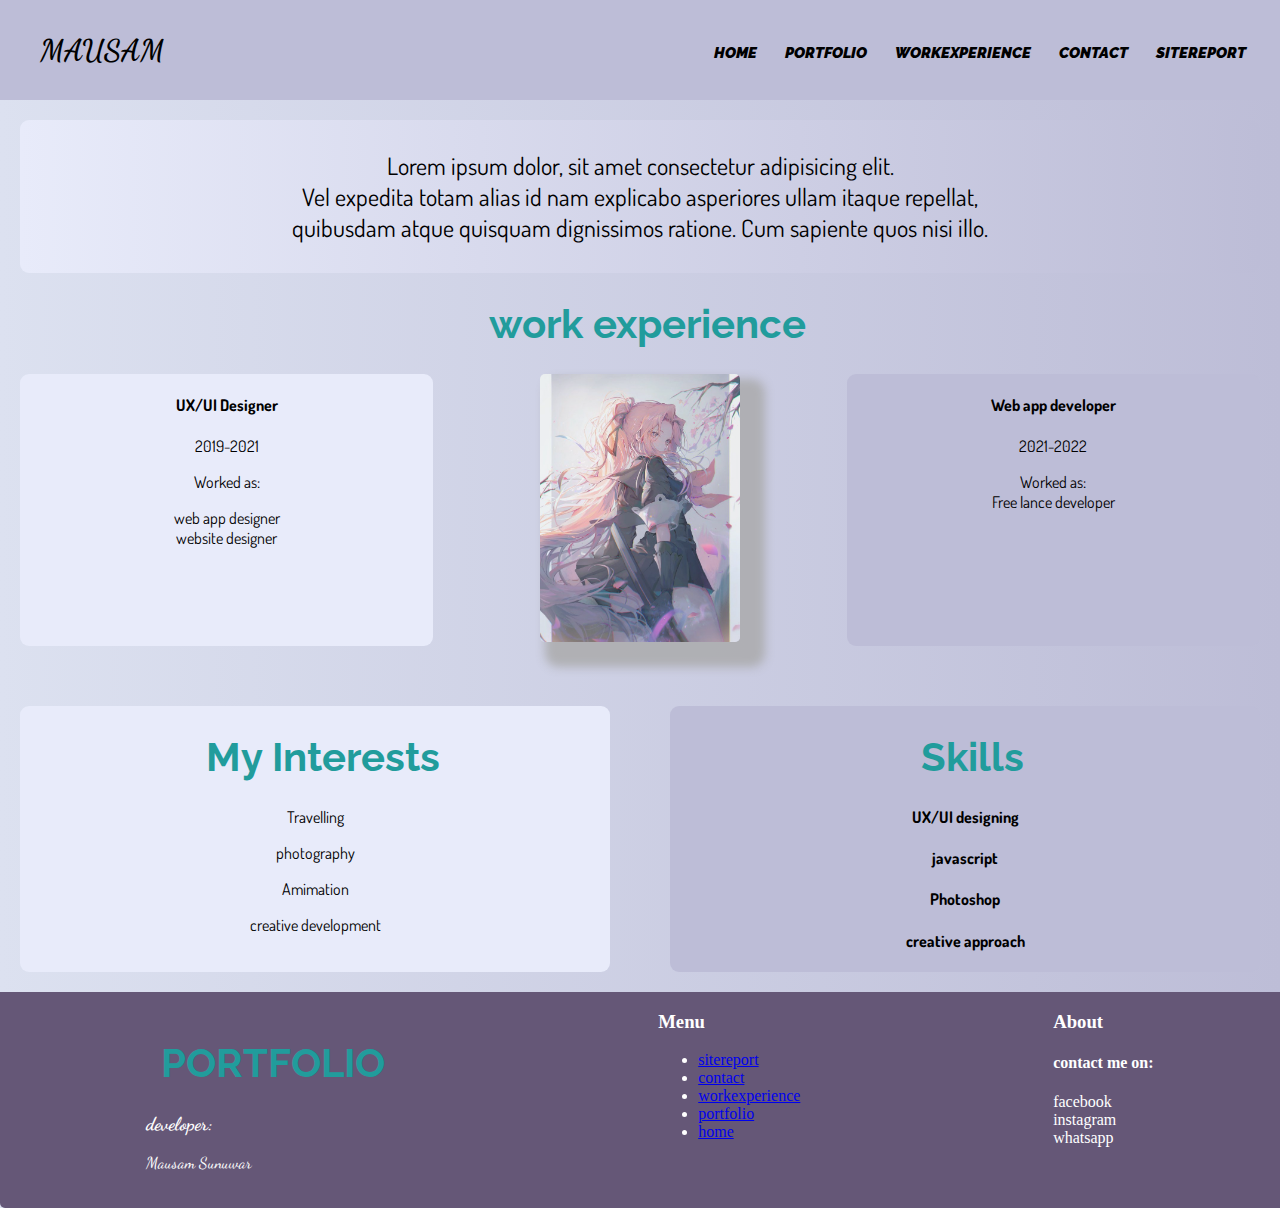
<file: workexperience.html>
<!DOCTYPE html>
<html>
<head>
	<meta charset="utf-8">
	<meta name="viewport" content="width=device-width, initial-scale=1">
	<!-- title of this website -->
	<title>This is my portfolio</title>
	<!-- link for css -->
	<Link rel="stylesheet" href="./style.css">
        <link rel="stylesheet" href="./workexp.css">
	<!-- link for cdns and fonts -->
	<link href="https://fonts.googleapis.com/css2?family=Dancing+Script&family=Dosis:wght@200;300&family=Raleway:wght@100&display=swap" rel="stylesheet">
</head>
<!-- body part -->
    <body>
        	<!-- header -->
	<header>
		<!-- header section logo -->
			<section class="logo">MAUSAM</section>
			<!-- header section navbar -->
		<section>	
			<nav>
				<ul>
					<li><a href="sitereport.html">sitereport</a></li>
					<li><a href="contact.html">contact</a></li>
					<li><a href="workexperience.html">workexperience</a></li>
					<li><a href="portfolio.html">portfolio</a></li>
					<li><a href="index.html">home</a></li>
				</ul>
			</nav>
		</sectiion>
	</header>
    <!-- my experience section  -->
    <div class="grid-exp">
        
            <div class="work">
                <div class="work-info">
                    Lorem ipsum dolor, sit amet consectetur adipisicing elit.<br> Vel expedita totam alias id nam explicabo asperiores ullam itaque repellat, <br>quibusdam atque quisquam dignissimos ratione. Cum sapiente quos nisi illo.
                </div>
                <h1>
                    work experience
                </h1>
                <div class="exp">
                    <div class="design">
                        <h4>UX/UI Designer</h4>
                        <p>2019-2021</p>
                        <p> Worked as:</p>
                        <p>web app designer<br>website designer</p>
                    </div>
                    <div>
                       <img src="./Artist_ ㅁ ㅣ뉴.jfif" class="image">
                    </div>
                    <div class="web">
                        <h4>Web app developer</h4>
                        <p>2021-2022</p>
                        <p>Worked as:<br>Free lance developer</p>
                    </div>
                   
                </div>
            </div>
            <div class="interest">
                <h1>My Interests</h1>
                <p>Travelling</p>
                <p>photography</p>
                <p>Amimation</p>
                <p>creative development</p>
            </div>
            <div class="skill">
                <h1>Skills</h1>
                <h4>UX/UI designing</h4>
                <h4>javascript</h4>
                <h4>Photoshop</h4>
                <h4>creative approach</h4>
            </div>
           
    
    </div>
        <footer>
            <div class="page-foot">
                <div class="logo">
                    <h1>PORT<span>FOLIO</span></h1>
                    <h3>developer:</h3>
                    <p>Mausam Sunuwar</p>
                </div>
                <div class="list">
                    <h3>Menu</h3>
                    <ul>
                        <li><a href="sitereport.html">sitereport</a></li>
                        <li><a href="contact.html">contact</a></li>
                        <li><a href="workexperience.html">workexperience</a></li>
                        <li><a href="portfolio.html">portfolio</a></li>
                        <li><a href="index.html">home</a></li>
                    </ul>
                </div>
                <div>
                    <h3>About</h3>
                    <h4>
                        contact me on:

                    </h4>
                    <p>
                        <i class="fas fa-f"></i>facebook<br>
                        instagram<br>
                        whatsapp<br>
                    </p>
                </div>
            </div>
        </footer>
    </body>
	
</html>
</file>
<file: style.css>
body{
	background-image: linear-gradient(to right,#dce1f0,#bdbdd7);
	margin: 0;
	padding: 0;
}
header{
	display: flex;
	justify-content: space-between;
	font-size: 30px;
	align-items: center;
	font-family: raleway;
	font-weight: bolder;
	padding: 0px 20px;
	background-color: #bdbdd7;
}
.logo{
	font-family: 'dancing script';
	padding: 20px;
}
nav{
	
	padding: 0px 0px 20px 0px;
}
nav ul{
	padding: 0px 0px 20px;
}
nav ul li{
	display: inline-block;
	float: right;
	justify-content: center;
	align-items: center;

}
nav ul li a{
	font-style: italic;
	border: 1px solid transparent;
	float: right;
	padding: 8px;
	margin: 5px;
	color: black;
	font-weight: bolder;
	font-size: 15px;
	text-transform: uppercase;
	text-decoration: none;
}
nav ul li a:hover{
	transition: 0.3s;
	color:  rgb(33, 156, 156);
	transform: scale(1.2,1.4);
}
.grid-container{
	display: grid;
	grid-template-columns: repeat(auto-fit, minmax(20rem, 1fr));
	
	gap: 30px;
	
	margin: 20px 10px 10px 50px;
}
.item-1{
	border-radius: 9px;
	box-shadow: 0px 0px 8px grey;
	text-align: center;
	justify-content: center;
	display: flex;
}
.content{
	padding: 10px;
	margin: auto;
	text-align: left;
	
}

 h1{
	font-size: 40px;
	font-family: 'raleway';
	color:  rgb(33, 156, 156);
	padding-left: 15px;
}.item-1 p{
	font-style: none;
	font-size: larger;
	font-family: 'dosis';
}
small{
	font-style: none;
	text-shadow: 1px 1px darkgrey;
	font-family: 'dancing script';
	font-size: 25px;
}
.btn{
	padding: 10px;
	margin: 10px;
	background-color: floralwhite;
	border: 1px solid  rgb(33, 156, 156);
	font-family: 'dancing script';
	font-size: 20px;
}
.item-2{
	background-color: ;
	padding-left: 20px;
	padding-top: 20px;
	border-radius: 9px;
}
.image{
	width: 200px;
	height: auto;
	box-shadow:15px 15px 10px 10px darkgrey;
	border-radius: 5px;
	opacity: 0.8;
}
.smalll-grid{
	display: grid;
	gap:20px;
	grid-template-rows: auto auto auto;
	font-family: 'raleway';
}.smalll-grid-1{
	grid-column: 1/span 2;
	padding: 5px;
}
.smalll-grid-2, .smalll-grid-3{
	margin: 5px;
	grid-column: repeat(2, 1fr);
	font-weight: bolder;
}
.smalll-grid-4{
	grid-column: 1/ span 2;
	
}
.smalll-grid-4 h4,h6 {
	font-family: raleway;
} 
.about{
	grid-row: 2;
	grid-column: 1/span 2;
	font-family: 'dosis';
	padding: 20px ;
	margin: auto;
	max-width: auto;
	border-radius: 10px;
	text-align: center;
	display: grid;
	grid-template-columns: repeat(3, 1fr);
	gap: 20px;
}
.intro{
	grid-column: 1/ span 2;
	grid-row: 1;
	background-color: #bdbdd7;
	padding: 30px;
}
.highlight-exp{
	grid-column: 2 / span 2;
	grid-row: 2;
	background-color: #bdbdd7;
	padding: 30px;
}

.highlight-skill{
	grid-row: 3;
	grid-column: 1/ span 2;
	background-color: #bdbdd7;
	padding: 30px;
}
.contact-info{
	grid-row: 4;
	grid-column: 2/ span 2;
	background-color: #bdbdd7;
	padding: 40px;
}
footer{
	background-color: rgb(101, 87, 119);
	color: white;
	border-bottom-left-radius:5px ;
}
.page-foot{
	display: grid;
	grid-template-columns: auto auto auto;
	justify-content: space-around;
}
@media only screen and (max-width:540px){
	nav{
		visibility: hidden;
	}
	body{
		scroll-snap-type: hidden;
		background-color: #e7eaf6;
		font-size: small;
	}
	.grid-container{
		display: grid;
		grid-template-columns: auto;
		width: auto;
	}
	.item-2{
		grid-column: 1;
		grid-row: 2;
		width:auto;
	}
	.about{
		grid-column: 1;
		grid-row: 3;
		width: auto;
	}
}
</file>
<file: contact.css>
.grid-container-2{
	display: grid;
	grid-template-columns: auto auto;
	place-items: center;
	gap: 0px;
	justify-content: center;
	margin: 20px;
	padding: 10px;
}
.shedule{
	background-color: rgb(131, 58, 131);
	padding: 35px;
	color: white;
	font-family: 'dosis';

}
.contact{
	padding: 17px;
	border: rgb(131, 58, 131)2px solid;
	/* box-shadow: 5px 0px 10px black; */
	color: #FF27A1;
	font-family: 'dosis';
	font-size: 20px;
	width: 500px;
	font-weight: bolder;
}
input, textarea{
	border: transparent;
	padding: 12px;
	width: 80%;
	margin: 4px;
	opacity: 0.7;
	text-align: center;
	outline-color: transparent;
}
input:hover, textarea:hover{
	box-shadow: 0px 0px 8px  rgb(165, 14, 165);
	opacity: 1;
	outline-color: transparent;
	
}
input:focus::placeholder{
	color: #FF27A1;
	transform: scale(1.1,1.1);
	transition: 1s;
	border: none;
	outline-color: transparent;
	font-family: 'dosis';
}
input{
	
}
textarea{
	height: 50px;
}
.form-item, .add{
	margin: 15px;
}
.second-btn{
	padding: 13px;
	
	color: white;
	background-color: rgb(131, 58, 131);
	border:    rgb(131, 58, 131) 2px solid;
	width: 100px;
	float: right;
}
.second-btn:hover{
	border: #FF27A1 2px solid;
	background-color: white;
	color: rgb(131, 58, 131);
}
@media (max-width:450px) {
	.grid-container-2{
		display: flex;
		flex-direction: column;
	}
	.contact{
		width: auto;
	}
	.shedule{
		padding: 30px;
	}
}
</file>
<file: portfolio.css>
#scroll{
    color: #FF27A1;
    font-size: larger;
    animation: move 1s ease infinite;
    position: relative;
    transition: 1s;
}
@keyframes move {
    0%{
        transform: translatey(0vh);
    }
    50%{
        transform: translatey(0);
        opacity: 0.6;
    }
    100%{
        transform: translatey(10vh);
    }

}
img{
    max-width: 100%;
    height: auto;
}
.image-gallery{
    display: grid;
    grid-template-columns: repeat(auto-fit, minmax(10rem, 1fr));
    gap: 3em;
    margin: 3em;
}


.grid-item:nth-child(1){
    grid-row: span 2;
    grid-column: span 2;
    text-align: center;
    justify-content: center;
    display: inline-flex;
    align-items: center;
    flex-direction: column;
}
.grid-item img{
    aspect-ratio: 1.5/ 1.7;
    opacity: 0.7;
    border-radius: 6px;
}
.grid-item img:hover{
    transform: scale(1.2,1.2);
    opacity: 1;
    transition: 1s;
    box-shadow:10px 10px 10px 10px rgb(147, 146, 146);
}
.section-1, .section-2{
    background-position: center;
    background-size: cover;
    max-width: 100%;
    height: 130vh;
  
}
.greeting{
    text-align: center;
    justify-content: center;
    max-width: 100%;
    height: 100vh;
    display: flex;
    flex-wrap: wrap;
    align-items: center;
}
.section-2{
    justify-content: center;
    background-color: #d9d9e7;
    padding: 20px;
}
.section-3 img{
    max-width: 90%;
    padding: 20px;
}
</file>
<file: css/style.css>
.welcome{
	margin: 150px 40px;
	height: 100vh;
}
.grid-container{
	display: grid;
	grid-template-columns: repeat(auto-fit, minmax(20rem, 1fr));
	
	gap: 50px;
	
	margin: 20px 10px 10px 50px;
}
.item-1{
	border-radius: 9px;
	box-shadow: 0px 0px 8px  rgb(165, 14, 165);
	text-align: center;
	justify-content: center;
	display: flex;
}
.content{
	padding: 10px;
	margin: auto;
	text-align: left;
	
}

 h1{
	font-size: 50px;
	font-family: 'raleway';
	color: #fa04d9;
	
} 
 h2{
	font-size: 50px;
	font-family: 'raleway';
	color: #fa04d9;
	
}
.item-1 p{
	font-style: none;
	font-size: larger;
	font-family: 'dosis';
}
small{
	font-style: none;
	text-shadow: 1px 1px darkgrey;
	font-family: 'dancing script';
	font-size: 25px;
}
.btn{
	padding: 10px;
	margin: 10px;
	background-color:  rgb(239, 55, 239);
	border: 1px solid  rgb(33, 156, 156);
	font-family: 'dancing script';
	font-size: 20px;
	color: white;
	
}
.item-2{
	
	padding-left: 20px;
	padding-top: 20px;
	border-radius: 9px;
}
.image{
	width: 200px;
	height: auto;
	box-shadow:12px 12px 8px 8px darkgrey;
	border-radius: 5px;
}
.smalll-grid{
	display: grid;
	gap:20px;
	grid-template-rows: auto auto auto;
	font-family: 'raleway';
}.smalll-grid-1{
	grid-column: 1/span 2;
	padding: 5px;
}
.smalll-grid-2, .smalll-grid-3{
	margin: 5px;
	grid-column: repeat(2, 1fr);
	font-weight: bolder;
	color:#241823;
}
.smalll-grid-4{
	grid-column: 1/ span 2;
	color: #241823;
}
.smalll-grid-4 h4,h6 {
	font-family: raleway;
} 
.about{
	grid-row: 2;
	grid-column: 1/span 2;
	font-family: 'dosis';
	padding: 20px ;
	margin: auto;
	max-width: auto;
	
	text-align: center;
	display: grid;
	grid-template-columns: repeat(3, 1fr);
	gap: 20px;
	background-color:  #d7d7ea;
	
}
.intro{
	grid-column: 1/ span 2;
	grid-row: 1;
	background-color: rgb(235, 152, 235);
	box-shadow: 0px 0px 8px  #fa04d9;
	padding: 30px;
	margin: 10px;
	border-radius: 10px;
}
.highlight-exp{
	grid-column: 2 / span 2;
	grid-row: 2;
	box-shadow: 0px 0px 8px  #fa04d9;
	padding: 30px;
	margin: 10px;
	border-radius: 10px;
}

.highlight-skill{
	grid-row: 3;
	grid-column: 1/ span 2;
	background-color: rgb(235, 152, 235);
	box-shadow: 0px 0px 8px  #fa04d9;
	padding: 30px;
	margin: 10px;
	border-radius: 10px;
}
.contact-info{
	grid-row: 4;
	grid-column: 2/ span 2;
	padding: 30px;
	box-shadow: 0px 0px 8px  #fa04d9;
	margin: 10px;
	border-radius: 10px;
}
footer{
	background-color: #853087;
	color: white;
	border-radius: 50px 0px 0px;
}
.page-foot{
	display: grid;
	grid-template-columns: auto auto;
	justify-content: space-around;
}
span{
	font-size: larger;

	color: black;
}
@media only screen and (max-width:840px){

	body{
		scroll-snap-type: hidden;
		background-color: #e7eaf6;
		font-size: small;
	}
	.grid-container{
		display: grid;
		grid-template-columns: auto;
		width: auto;
		place-items: center;
	}
	.item-2{
		grid-column: 1;
		grid-row: 2;
		width:auto;
	}
	.about{
		place-items: center;
		width: auto;
		grid-template-columns: repeat(1fr);
	}
	.welcome{
		margin: 12rem 40px;
		height: 100vh;
	}.item-1{
		width: auto;

	}
}
</file>
<file: css/hamburger.css>
.mobile-menu{
	position: fixed;
	top:0px;
	right: 0px;
	z-index: 2;
}
.menu-toggler{
	position: absolute;
	top: 16px;
	right: 8px;
	width: 20px;
	height: 20px;
	border-radius: 50%;
	opacity: 1;
	z-index: 3;
	cursor: pointer;
}
.hamburger-menu{
	position: absolute;
	top: 16px;
	right: 8px;
	width: 30px;
	height: 30px;
	border-radius: 50%;
	z-index: 2;
	display: flex;
	justify-content: center;
	align-items: center;
}
.hamburger-menu > div{
	position: absolute;
	width: 50%;
	height: 2px;
	border-radius: 2px;
	background-color: white;
	transition: all .5s;
}
.hamburger-menu > div::before, .hamburger-menu > div::after{
	content: '';
	position: absolute;
	width: 100%;
	height: 2px;
	border-radius: 2px;
	background-color: white;
}
.hamburger-menu > div::before{
	top: -5px;
}
.hamburger-menu > div::after{
	top: 5px;
}
.menu-toggler:checked + .hamburger-menu > div{
	transform: rotate(140deg);
}
.menu-toggler:checked:hover + .hamburger-menu > div{
	transform: rotate(410deg);
}
.menu-toggler:checked + .hamburger-menu > div::after,
.menu-toggler:checked + .hamburger-menu > div::before{
	transform: rotate(78deg);
	top: 0;
}
 .mobile-menu .menu-toggler:checked ~ ul{
    right: 0;
}
@media  screen and (max-width:840px) {
    nav{
        position: relative;
        height: 50vh;
    }
    .menu-toggler.hamburger-menu{
        display: block;
    }
 .navbar nav ul{
    display: flex;
    justify-content: start;
    flex-direction: column;
    align-items: center;
    position:absolute;
    top: -40px;
    right: -400px;
    width: 300px;
    height: 100%;
    background-color: #fa04d9;
    padding: 20px;
 }
}
</file>
<file: css/sitereport.css>
.progress-img{
    width: 300px;
    height: auto;
}
p{
    font-family: 'dosis';
    font-size: bolder;
}
.s-1,.s-2,.s-3,.s-4{
    margin: 20px;
    padding: 20px;
    height: 100%;
}
.my-progress{
    display: grid;
    grid-template-columns: auto auto auto;
    gap: 20px;
}
.valid-img{
    width: 600px;
    height: auto;
}
.validation{
    display: grid;
    grid-template-columns: auto auto;
    gap: 20px;
}
</file>
<file: workexp.css>
.grid-exp{
    display: grid;
    grid-template-columns:repeat(2, 1fr);
    font-family: 'dosis';
    gap: 20px;
}
.work{
    grid-column: 1/ span 2;
    grid-row: 1;
    text-align: center;
    padding: 20px;
    background-color: ;
}
.exp{
    display: grid;
    grid-template-columns: repeat(3, 1fr);
}
.design{
    background-color: #e8ebfa;
    border-radius: 9px;
    justify-content: center;
    align-items: center;
}
.web{
    background-color: #bdbdd7;
    border-radius: 9px;
}
.interest{
    text-align: center;
    background-color: #e8ebfa;
    border-radius: 9px;
    margin: 20px;
}
.skill{
    text-align: center;
    background-color: #bdbdd7;
    border-radius: 9px;
    margin: 20px;
}
.work-info{
    text-align: center;
    background-image: linear-gradient(to right,#e8ebfa,#bdbdd7);
    border-radius: 9px;
    grid-column: 1/ span 2;
    margin: auto;
    padding: 30px;
    font-size: x-large;
    row-gap: 20px;
}
</file>
